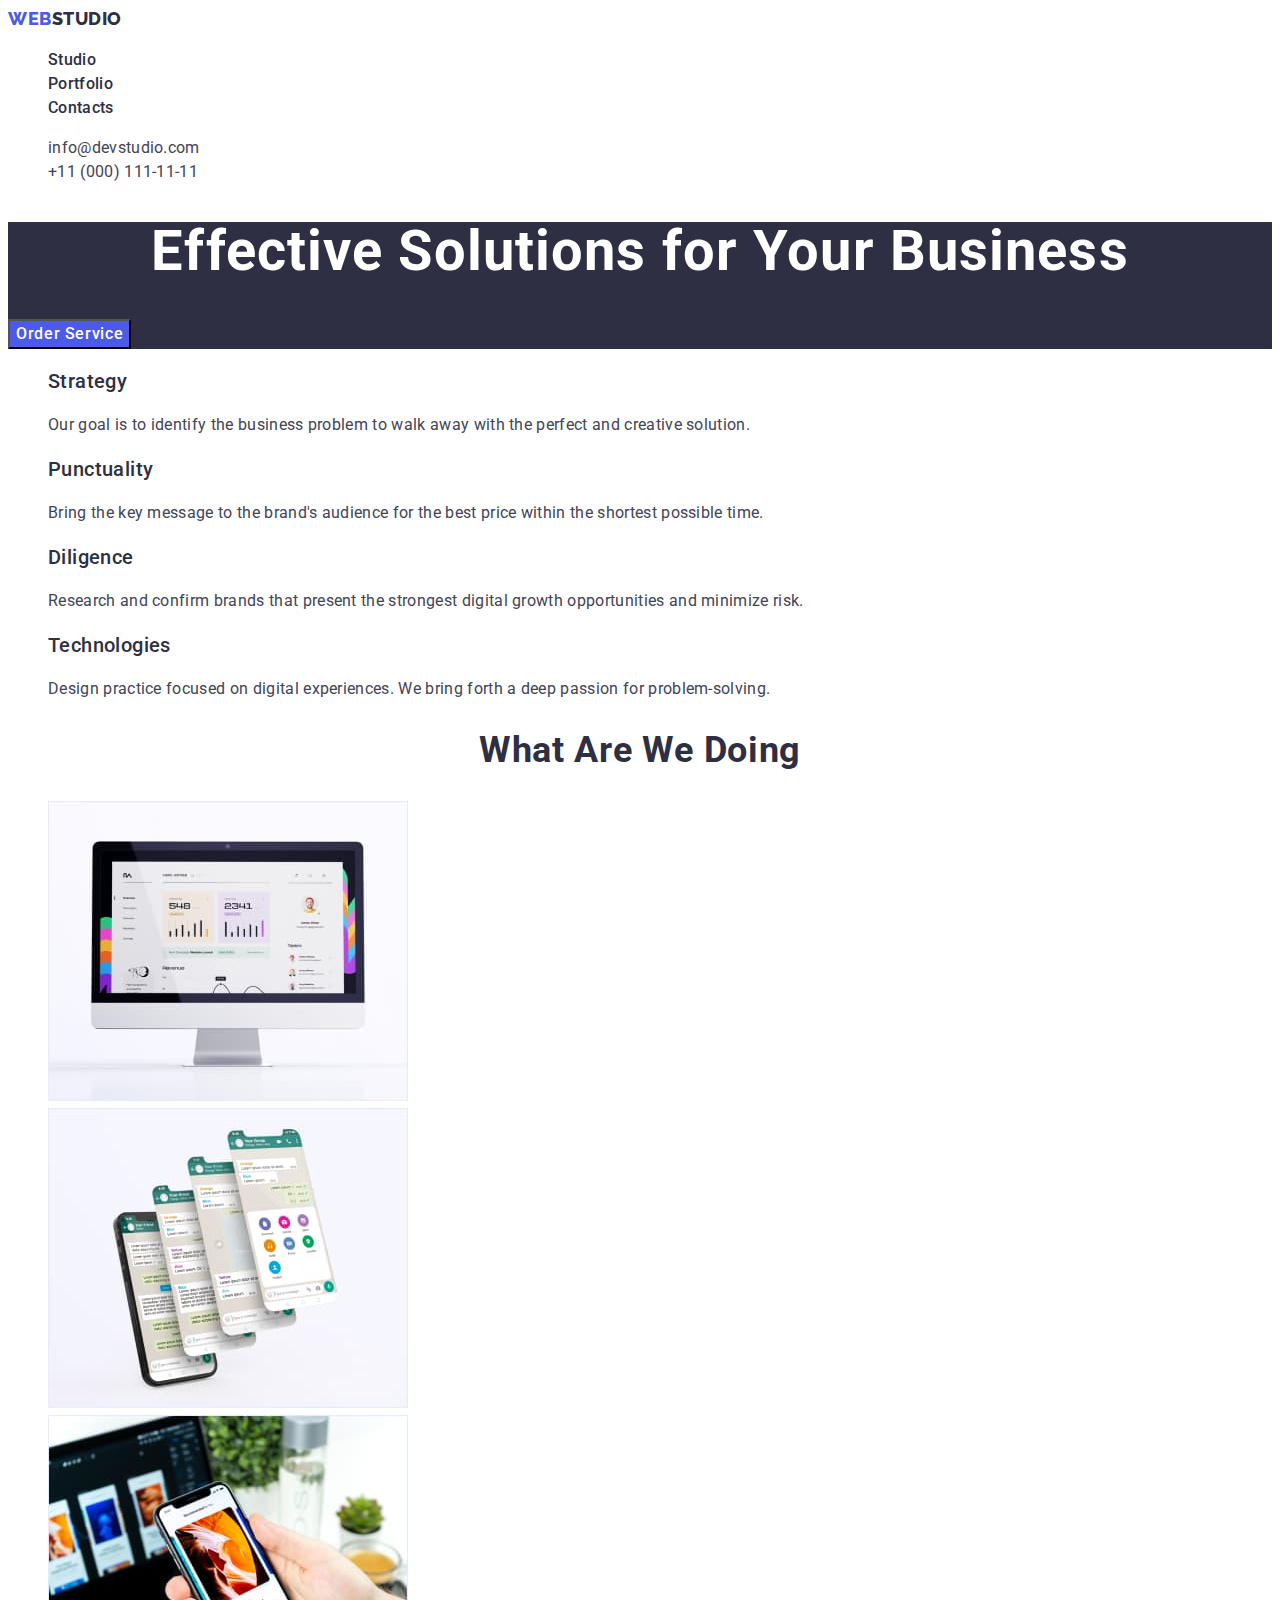
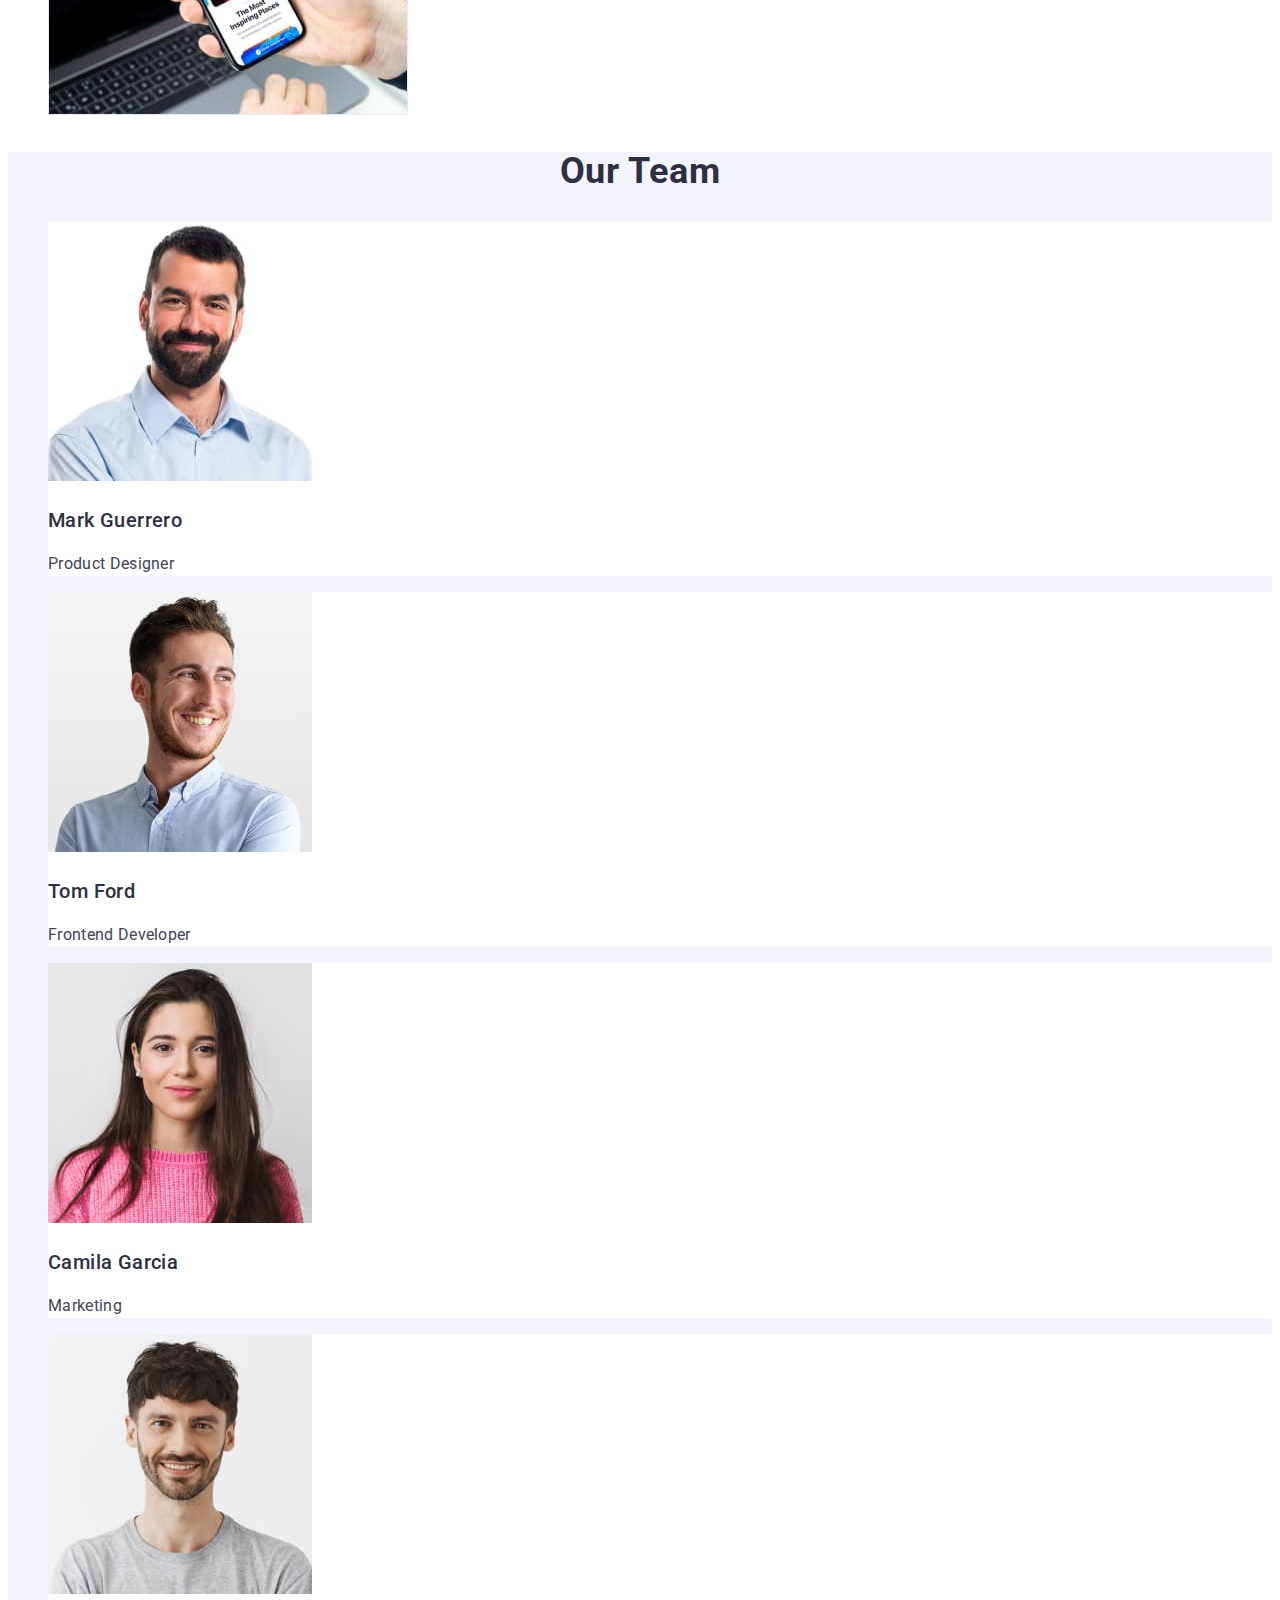
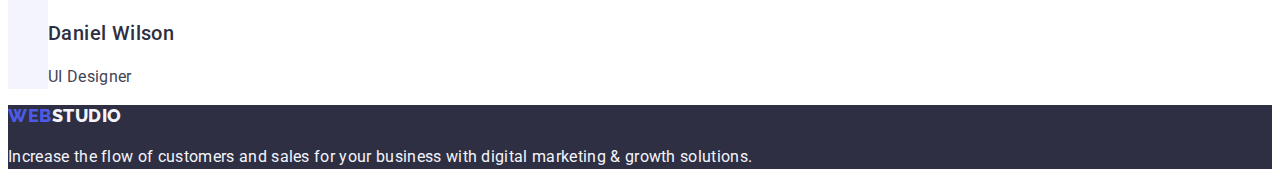
<file: index.html>
<!DOCTYPE html>
<html lang="en">

<head>
    <meta charset="UTF-8">
    <meta http-equiv="X-UA-Compatible" content="IE=edge">
    <meta name="viewport" content="width=device-width, initial-scale=1.0">
    <title>Studio</title>
    <link rel="preconnect" href="https://fonts.googleapis.com">
    <link rel="preconnect" href="https://fonts.gstatic.com" crossorigin>
    <link
        href="https://fonts.googleapis.com/css2?family=Raleway:wght@800&family=Roboto:wght@400;500;700;900&display=swap"
        rel="stylesheet">
    <link rel="stylesheet" href="./css/styles.css" />
</head>

<body>

    <!-- Topline -->
    <header class="header">
        <!-- Navigation -->
        <nav class="nav">
            <!-- Logo -->
            <a href="./index.html" class="logo link">Web<span class="header-logo-part">Studio</span></a>

            <!-- Navigation items -->
            <ul class="nav-list list">
                <li class="nav-list-item">
                    <a href="./index.html" class="nav-item link">Studio</a>
                </li>
                <li class="nav-list-item">
                    <a href="./portfolio.html" class="nav-item link">Portfolio</a>
                </li>
                <li class="nav-list-item">
                    <a href="" class="nav-item link">Contacts</a>
                </li>
            </ul>
        </nav>

        <!-- Contacts -->
        <address class="contacts">
            <ul class="contacts-list list">
                <li class="contacts-item">
                    <a href="mailto:info@devstudio.com" class="contacts-link link">info@devstudio.com</a>
                </li>
                <li class="contacts-item">
                    <a href="tel:+110001111111" class="contacts-link link">+11 (000) 111-11-11</a>
                </li>
            </ul>
        </address>
    </header>

    <!-- Content -->
    <main>

        <!-- Hero image -->
        <section class="hero">
            <h1 class="main-title">Effective Solutions
                for Your Business</h1>

            <button type="button" class="hero-btn btn">Order Service</button>
        </section>

        <!-- Section 2 -->
        <section class="features">
            <h2 hidden class="visually-hidden">Features</h2>
            <ul class="features-list list">
                <li class="features-item-strategy">
                    <h3 class="subtitle">Strategy</h3>
                    <p class="desc">Our goal is to identify the business
                        problem to walk away with the perfect and creative solution.</p>
                </li>
                <li class="features-item-punctuality">
                    <h3 class="subtitle">Punctuality</h3>
                    <p class="desc">Bring the key message to the brand's audience for the best price within the shortest
                        possible
                        time.
                    </p>
                </li>
                <li class="features-item-diligence">
                    <h3 class="subtitle">Diligence</h3>
                    <p class="desc">Research and confirm brands that present the strongest digital growth opportunities
                        and minimize
                        risk.
                    </p>
                </li>
                <li class="features-item-subtitle">
                    <h3 class="subtitle">Technologies</h3>
                    <p class="desc">Design practice focused on digital experiences. We bring forth a deep passion for
                        problem-solving.
                    </p>
                </li>
            </ul>
        </section>

        <!-- Section 3 -->
        <section class="preview">

            <h2 class="preview-title title">What are we doing</h2>

            <ul class="preview-list list">
                <li class="preview-item">
                    <img src="./images/index/rectangle-1.jpg" alt="Image 1" width="360" height="300">
                </li>
                <li class="preview-item">
                    <img src="./images/index/rectangle-2.jpg" alt="Image 2" width="360" height="300">
                </li>
                <li class="preview-item">
                    <img src="./images/index/rectangle-3.jpg" alt="Image 3" width="360" height="300">
                </li>
            </ul>

        </section>

        <!-- Section 4 -->
        <section class="team">

            <h2 class="title team-title">Our Team</h2>
            <!-- Team list -->
            <ul class="team-list list">
                <li class="team-item">
                    <img src="./images/index/img-1.jpg" alt="Photo 1" width="264" height="260">
                    <h3 class="team-sub subtitle">Mark Guerrero</h3>
                    <p class="team-desc desc">Product Designer</p>
                </li>

                <li class="team-item">
                    <img src="./images/index/img-2.jpg" alt="Photo 2" width="264" height="260">
                    <h3 class="team-sub subtitle">Tom Ford</h3>
                    <p class="team-desc desc">Frontend Developer</p>
                </li>

                <li class="team-item">
                    <img src="./images/index/img-3.jpg" alt="Photo 3" width="264" height="260">
                    <h3 class="team-sub subtitle">Camila Garcia</h3>
                    <p class="team-desc desc">Marketing</p>
                </li>

                <li class="team-item">
                    <img src="./images/index/img-4.jpg" alt="Photo 4" width="264" height="260">
                    <h3 class="team-sub subtitle">Daniel Wilson</h3>
                    <p class="team-desc desc">UI Designer</p>
                </li>
            </ul>
        </section>
    </main>

    <!-- Footer -->
    <footer class="footer">
        <!-- Logo -->
        <a href="./index.html" class="logo link">Web<span class="footer-logo-part">Studio</span></a>
        <p class="footer-desc desc">Increase the flow of customers and sales for your business with digital marketing &
            growth
            solutions.</p>
    </footer>

</body>

</html>
</file>
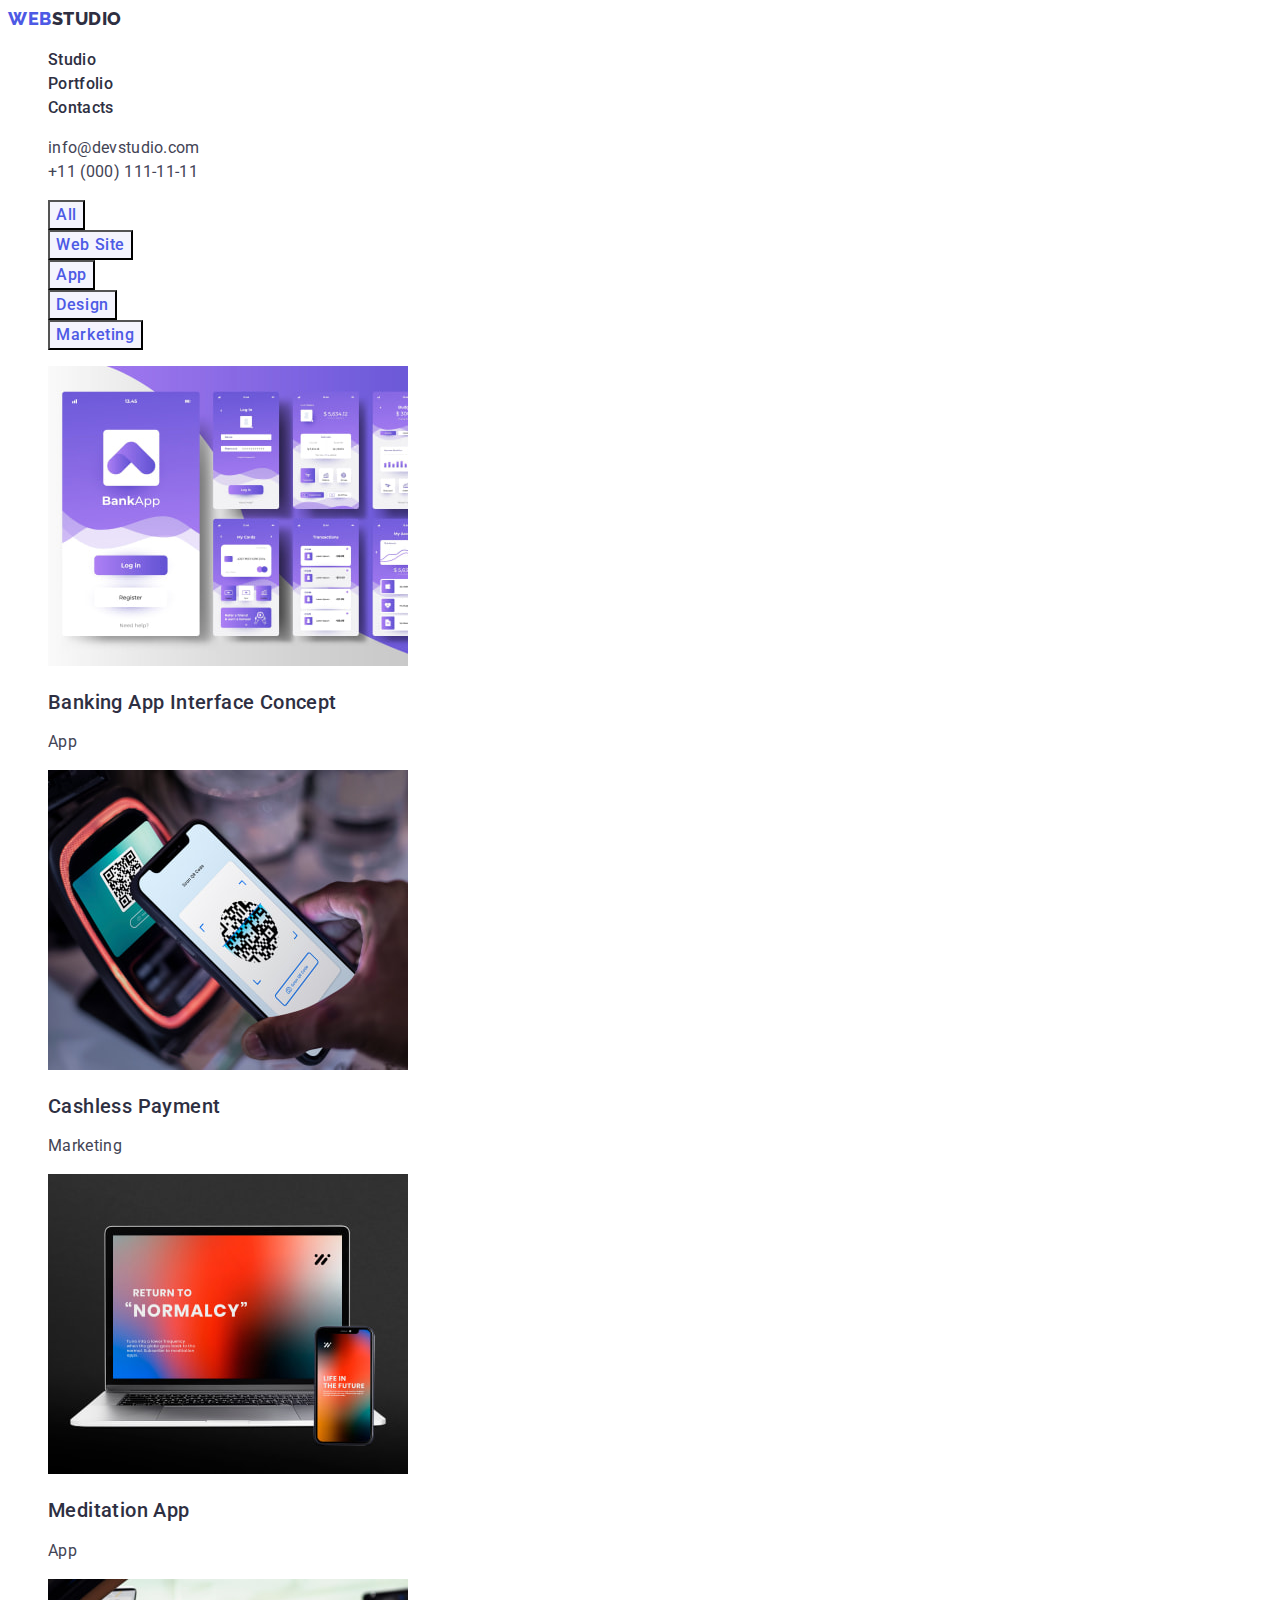
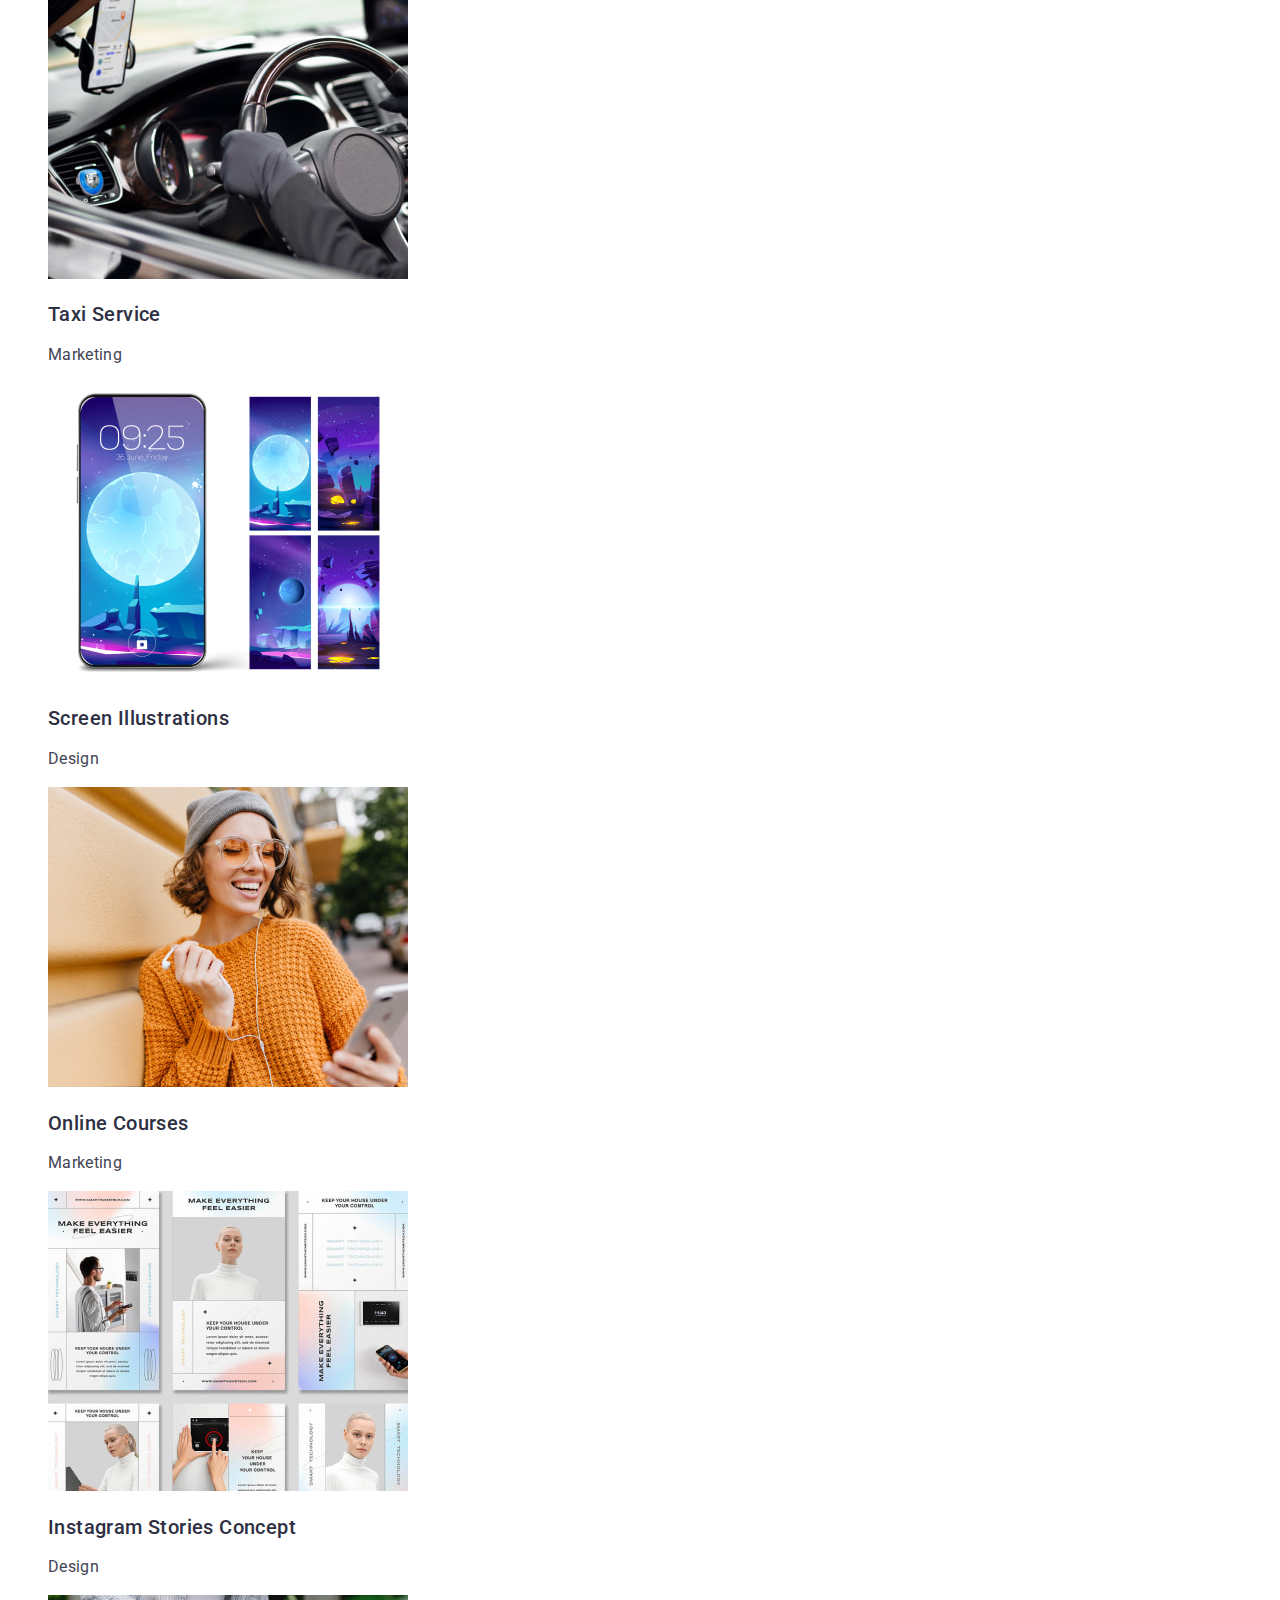
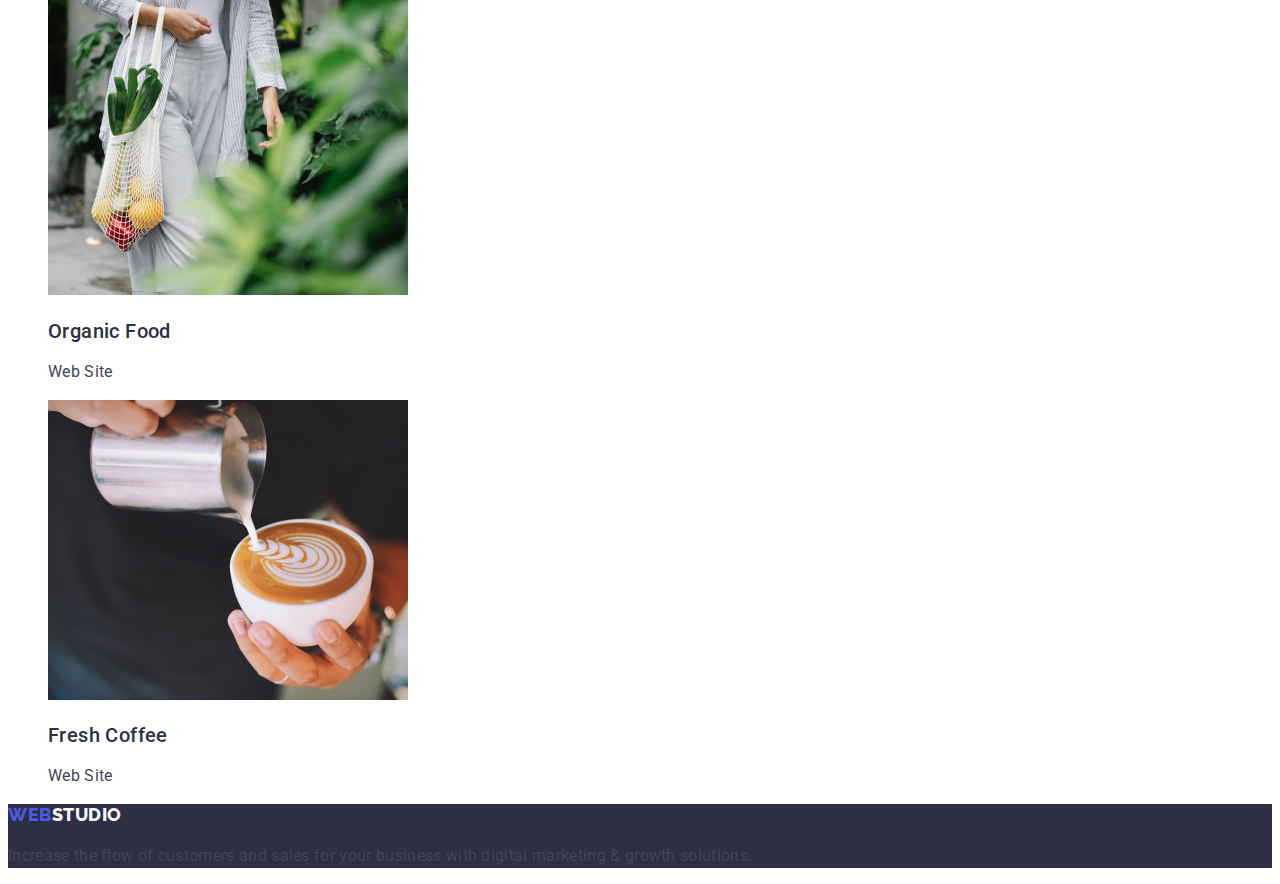
<file: portfolio.html>
<!DOCTYPE html>
<html lang="en">

<head>
    <meta charset="UTF-8">
    <meta http-equiv="X-UA-Compatible" content="IE=edge">
    <meta name="viewport" content="width=device-width, initial-scale=1.0">
    <title>Portfolio</title>
    <link rel="preconnect" href="https://fonts.googleapis.com">
    <link rel="preconnect" href="https://fonts.gstatic.com" crossorigin>
    <link
        href="https://fonts.googleapis.com/css2?family=Raleway:wght@800&family=Roboto:wght@400;500;700;900&display=swap"
        rel="stylesheet">
    <link rel="stylesheet" href="./css/styles.css" />
</head>

<body>

    <!-- Topline -->
    <header class="header">
        <!-- Navigation -->
        <nav class="nav">
            <!-- Logo -->
            <a href="./index.html" class="logo link">Web<span class="header-logo-part">Studio</span></a>

            <!-- Navigation items -->
            <ul class="nav-list list">
                <li class="nav-list-item">
                    <a href="./index.html" class="nav-item link">Studio</a>
                </li>
                <li class="nav-list-item">
                    <a href="./portfolio.html" class="nav-item link">Portfolio</a>
                </li>
                <li class="nav-list-item">
                    <a href="" class="nav-item link">Contacts</a>
                </li>
            </ul>
        </nav>

        <!-- Contacts -->
        <address class="contacts">
            <ul class="contacts-list list">
                <li>
                    <a href="mailto:info@devstudio.com" class="contacts-link link">info@devstudio.com</a>
                </li>
                <li>
                    <a href="tel:+110001111111" class="contacts-link link">+11 (000) 111-11-11</a>
                </li>
            </ul>
        </address>
    </header>

    <!-- Content -->
    <main>
        <!-- Filters -->
        <section class="projects">
            <h1 hidden>Portfolio</h1>
            <ul class="list">
                <li class="filters-item"><button type="button" class="filters-btn btn">All</button></li>
                <li class="filters-item"><button type="button" class="filters-btn btn">Web Site</button></li>
                <li class="filters-item"><button type="button" class="filters-btn btn">App</button></li>
                <li class="filters-item"><button type="button" class="filters-btn btn">Design</button></li>
                <li class="filters-item"><button type="button" class="filters-btn btn">Marketing</button></li>
            </ul>

            <!-- Row 1 -->
            <ul class="projects-list list">
                <li class="projects-item">
                    <a href="" class="link"><img src="./images/portfolio/row-1-1.jpg"
                            alt="Banking App Interface Concept" width="360" height="300">
                        <h2 class="subtitle">Banking App Interface Concept</h2>
                        <p class="desc">App</p>
                    </a>
                </li>
                <li class="projects-item">
                    <a href="" class="link"><img src="./images/portfolio/row-1-2.jpg" alt="Cashless Payment" width="360"
                            height="300">
                        <h2 class="subtitle">Cashless Payment</h2>
                        <p class="desc">Marketing</p>
                    </a>
                </li>
                <li class="projects-item">
                    <a href="" class="link"><img src="./images/portfolio/row-1-3.jpg" alt="Meditation App" width="360"
                            height="300">
                        <h2 class="subtitle">Meditation App</h2>
                        <p class="desc">App</p>
                    </a>
                </li>
                <li class="projects-item">
                    <a href="" class="link"><img src="./images/portfolio/row-2-1.jpg" alt="Taxi Service" width="360"
                            height="300">
                        <h2 class="subtitle">Taxi Service</h2>
                        <p class="desc">Marketing</p>
                    </a>
                </li>
                <li class="projects-item">
                    <a href="" class="link"><img src="./images/portfolio/row-2-2.jpg" alt="Screen Illustrations"
                            width="360" height="300">
                        <h2 class="subtitle">Screen Illustrations</h2>
                        <p class="desc">Design</p>
                    </a>
                </li>
                <li class="projects-item">
                    <a href="" class="link"><img src="./images/portfolio/row-2-3.jpg" alt="Online Courses" width="360"
                            height="300">
                        <h2 class="subtitle">Online Courses</h2>
                        <p class="desc">Marketing</p>
                    </a>
                </li>
                <li class="projects-item">
                    <a href="" class="link"><img src="./images/portfolio/row-3-1.jpg" alt="Instagram Stories Concept"
                            width="360" height="300">
                        <h2 class="subtitle">Instagram Stories Concept</h2>
                        <p class="desc">Design</p>
                    </a>
                </li>
                <li class="projects-item">
                    <a href="" class="link"><img src="./images/portfolio/row-3-2.jpg" alt="Organic Food" width="360"
                            height="300">
                        <h2 class="subtitle">Organic Food</h2>
                        <p class="desc">Web Site</p>
                    </a>
                </li>
                <li class="projects-item">
                    <a href="" class="link"><img src="./images/portfolio/row-3-3.jpg" alt="Fresh Coffee" width="360"
                            height="300">
                        <h2 class="subtitle">Fresh Coffee</h2>
                        <p class="desc">Web Site</p>
                    </a>
                </li>
            </ul>
        </section>
    </main>

    <!-- Footer -->
    <footer class="footer">
        <!-- Logo -->
        <a href="./index.html" class="logo link">Web<span class="footer-logo-part">Studio</span></a>
        <p class="desc">Increase the flow of customers and sales for your business with digital marketing & growth
            solutions.</p>
    </footer>
</body>

</html>
</file>
<file: css/styles.css>
:root {
  /* Fonts */
  --primary-font: "Roboto", sans-serif;
  /* Colors */
  --color-iris: #4d5ae5;
  --color-ocean: #404bbf;
  --color-navy-blue: #2e2f42;
  --color-green: #31d0aa;
  --color-slate: #434455;
  --color-light-slate: #8e8f99;
  --color-cornflower: #e7e9fc;
  --color-cloud: #f4f4fd;
  --color-navy-blue-modal: #2e2f42;
  --color-grey: #2e2f42;
  --color-white: #ffffff;
  --color-dairy: #fcfcfc;
}

/* =========== */
/* Base styles */
/* =========== */
body {
  font-size: 16px;
  font-family: var(--primary-font);
  line-height: 1.5;
  letter-spacing: 0.02em;
  text-decoration: none;
  text-transform: none;
  color: var(--color-slate);
  background-color: var(--color-white);
}
.visually-hidden {
  position: absolute;
  width: 1px;
  height: 1px;
  margin: -1px;
  border: 0;
  padding: 0;
  white-space: nowrap;
  clip-path: inset(100%);
  clip: rect(0 0 0 0);
  overflow: hidden;
}
.title {
  font-size: 36px;
  font-weight: 700;
  line-height: 1.11;
  letter-spacing: 0.02em;
  text-transform: capitalize;
  color: var(--color-navy-blue);
}
.subtitle {
  font-size: 20px;
  font-weight: 500;
  line-height: 1.2;
  letter-spacing: 0.02em;
  color: var(--color-grey);
}
.desc {
  line-height: 1.5;
  letter-spacing: 0.02em;
  color: var(--color-slate);
}
.btn {
  font-size: 16px;
  font-family: "Roboto", sans-serif;
  font-weight: 500;
  line-height: 1.5;
  letter-spacing: 0.04em;
  cursor: pointer;
}
.link {
  font-style: normal;
  letter-spacing: 0.04em;
  text-decoration: none;
}
.list {
  list-style: none;
}

/* ====== */
/* Header */
/* ====== */
.logo {
  font-weight: 800;
  font-family: "Raleway", sans-serif;
  font-size: 18px;
  line-height: 1.17;
  letter-spacing: 0.03em;
  text-transform: uppercase;
  color: var(--color-iris);
}
.header-logo-part {
  color: var(--color-navy-blue);
}
.nav-item {
  font-weight: 500;
  letter-spacing: 0.02em;
  color: var(--color-grey);
}
.nav-item:hover {
  color: var(--color-ocean);
}
.nav-item:focus {
  color: var(--color-ocean);
}
.contacts {
  font-style: normal;
}
.contacts-link {
  letter-spacing: 0.02em;
  color: var(--color-slate);
}
.contacts-link:hover {
  color: var(--color-ocean);
}
.contacts-link:focus {
  color: var(--color-ocean);
}

/* ====== */
/* Footer */
/* ====== */
.footer-logo-part {
  color: var(--color-cloud);
}
.footer-desc {
  color: var(--color-cloud);
}
.footer {
  background-color: var(--color-navy-blue);
}

/* =================Studio=============== */

/* ========== */
/* Hero image */
/* ========== */
.hero {
  background-color: var(--color-navy-blue);
}
.main-title {
  font-weight: 700;
  font-size: 56px;
  line-height: 1.07;
  letter-spacing: 0.02em;
  color: var(--color-white);
  text-align: center;
}
.hero-btn {
  color: var(--color-white);
  background-color: var(--color-iris);
}
.hero-btn:hover {
  background-color: var(--color-ocean);
}
.hero-btn:focus {
  background-color: var(--color-ocean);
}

/* ========= */
/* Section 3 */
/* ========= */
.preview-title {
  text-align: center;
}

/* ========= */
/* Section 4 */
/* ========= */
.team {
  background-color: var(--color-cloud);
}
.team-title {
  text-align: center;
}
.team-item {
  background-color: var(--color-white);
}

/* =============Portfolio=========== */

/* ======= */
/* Filters */
/* ======= */
.filters-item :hover {
  color: var(--color-white);
  background-color: var(--color-ocean);
}
.filters-item :focus {
  color: var(--color-white);
  background-color: var(--color-ocean);
}
.filters-btn {
  color: var(--color-iris);
  background-color: var(--color-cloud);
}
</file>
